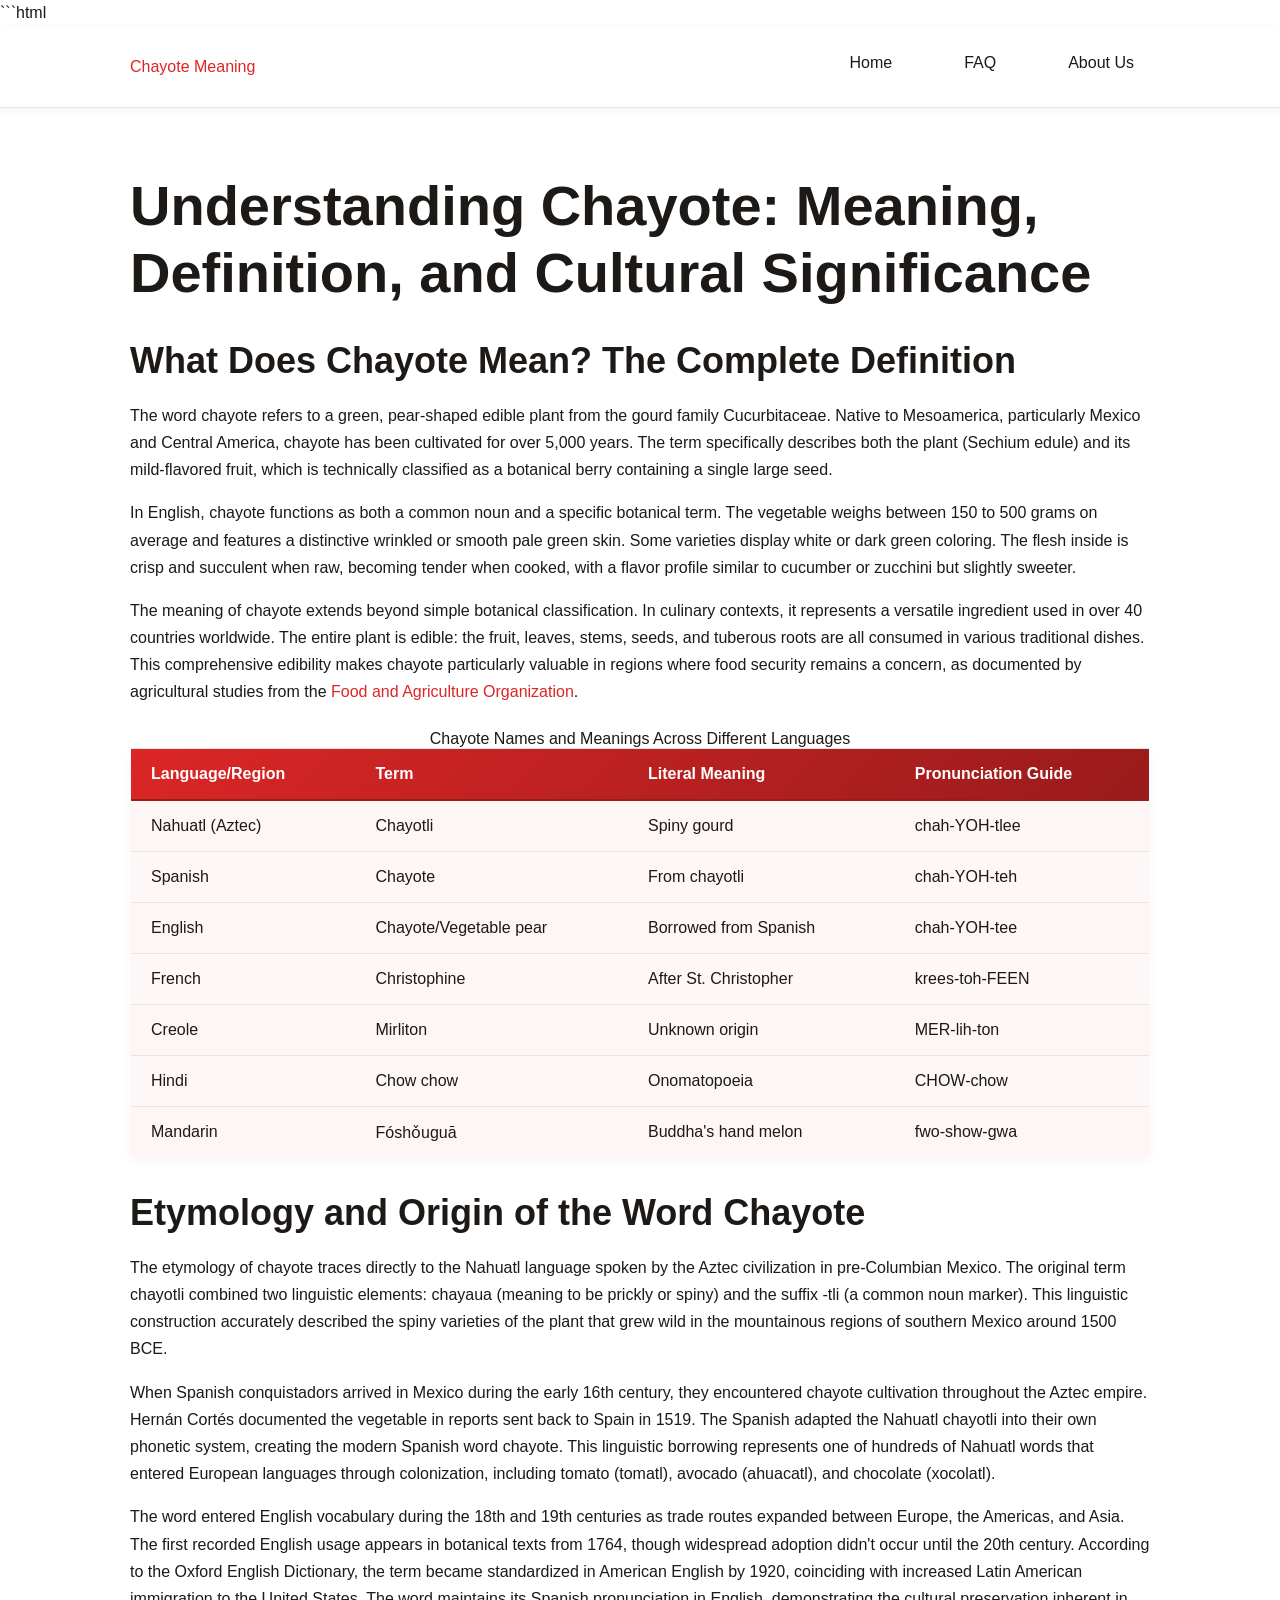
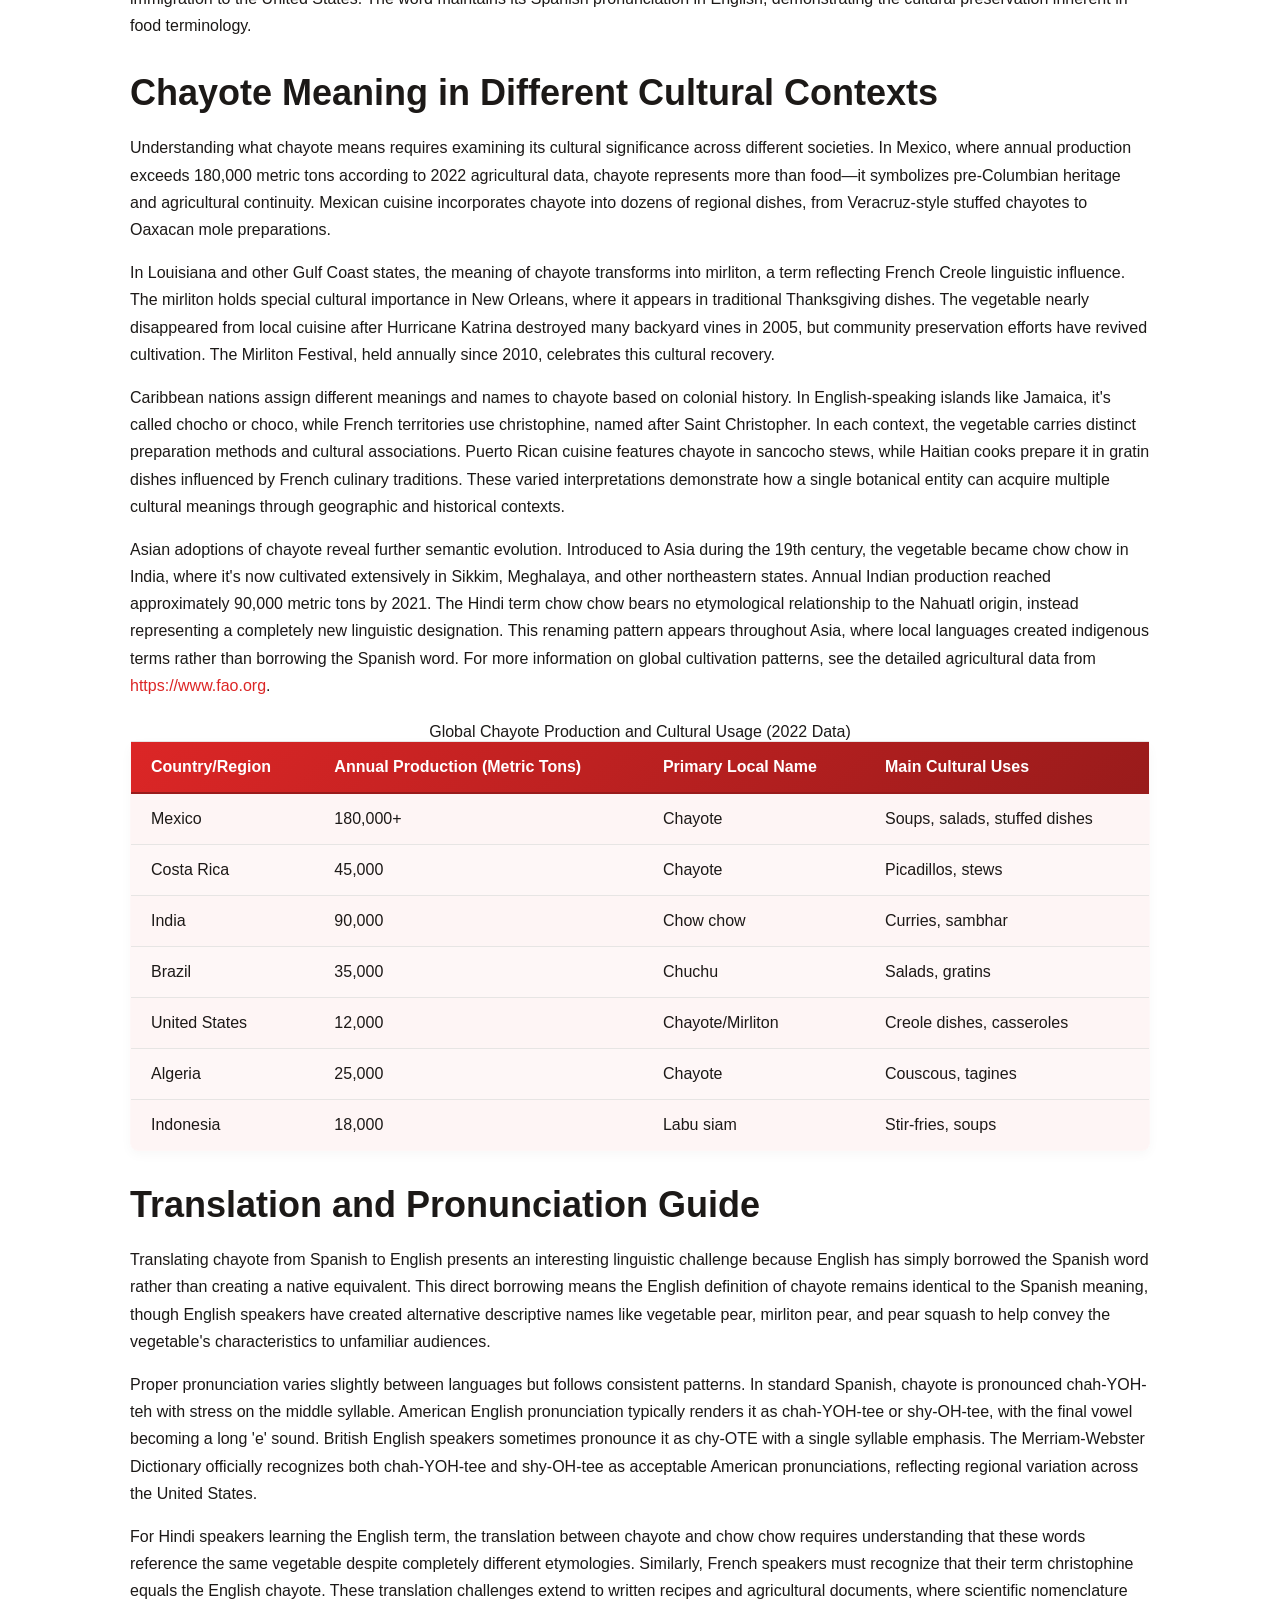
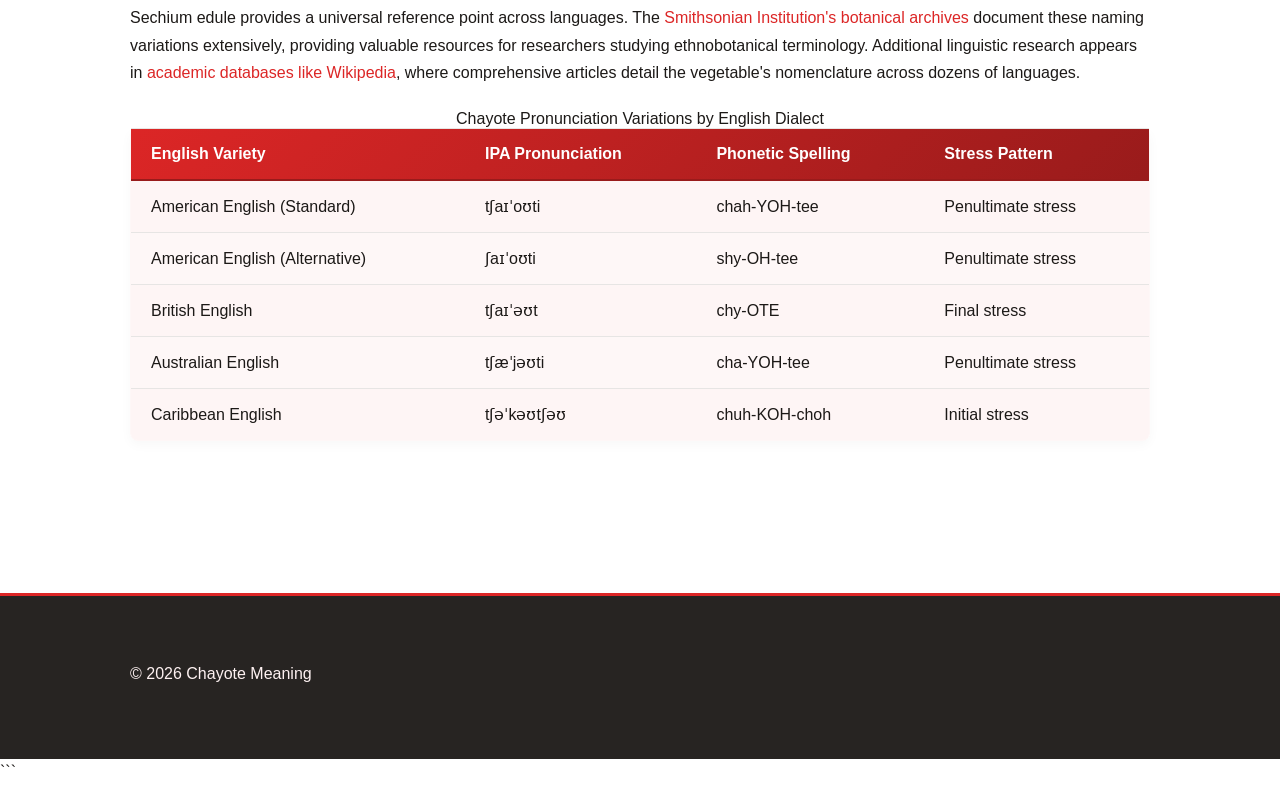
<file: index.html>
```html
<!DOCTYPE html>
<html lang="en-US">
<head><script>if(location.hostname==="chayotemeaning-xyz.pages.dev"){location.replace("https://chayotemeaning.xyz"+location.pathname+location.search)}</script>
<meta charset="UTF-8">
<meta name="viewport" content="width=device-width, initial-scale=1.0">
<title>Chayote Meaning: Definition, Etymology & Translation</title>
<meta name="description" content="Discover the complete meaning of chayote, from its Nahuatl origins to modern usage. Learn pronunciation, translations, and why this vegetable matters.">
<link rel="canonical" href="https://chayotemeaning.xyz/">
<link rel="stylesheet" href="style.css">
<meta property="og:title" content="Chayote Meaning: Definition, Etymology & Translation">
<meta property="og:description" content="Discover the complete meaning of chayote, from its Nahuatl origins to modern usage. Learn pronunciation, translations, and why this vegetable matters.">
<meta property="og:url" content="https://chayotemeaning.xyz/">
<meta property="og:type" content="website">
<meta name="twitter:card" content="summary_large_image">
<meta name="twitter:title" content="Chayote Meaning: Definition, Etymology & Translation">
<meta name="twitter:description" content="Discover the complete meaning of chayote, from its Nahuatl origins to modern usage. Learn pronunciation, translations, and why this vegetable matters.">
<script type="application/ld+json">
{
  "@context": "https://schema.org",
  "@type": "Organization",
  "name": "Chayote Meaning",
  "url": "https://chayotemeaning.xyz"
}
</script>
</head>
<body>
<header class="site-header">
<div class="container">
<a href="/">Chayote Meaning</a>
<nav class="site-nav">
<ul>
<li><a href="/" aria-current="page">Home</a></li>
<li><a href="/faq">FAQ</a></li>
<li><a href="/about-us">About Us</a></li>
</ul>
</nav>
</div>
</header>
<main class="site-main">
<div class="container">
<h1>Understanding Chayote: Meaning, Definition, and Cultural Significance</h1>
<section>
<h2>What Does Chayote Mean? The Complete Definition</h2>
<p>The word chayote refers to a green, pear-shaped edible plant from the gourd family Cucurbitaceae. Native to Mesoamerica, particularly Mexico and Central America, chayote has been cultivated for over 5,000 years. The term specifically describes both the plant (Sechium edule) and its mild-flavored fruit, which is technically classified as a botanical berry containing a single large seed.</p>
<p>In English, chayote functions as both a common noun and a specific botanical term. The vegetable weighs between 150 to 500 grams on average and features a distinctive wrinkled or smooth pale green skin. Some varieties display white or dark green coloring. The flesh inside is crisp and succulent when raw, becoming tender when cooked, with a flavor profile similar to cucumber or zucchini but slightly sweeter.</p>
<p>The meaning of chayote extends beyond simple botanical classification. In culinary contexts, it represents a versatile ingredient used in over 40 countries worldwide. The entire plant is edible: the fruit, leaves, stems, seeds, and tuberous roots are all consumed in various traditional dishes. This comprehensive edibility makes chayote particularly valuable in regions where food security remains a concern, as documented by agricultural studies from the <a href="https://www.fao.org" rel="noopener noreferrer" target="_blank">Food and Agriculture Organization</a>.</p>
<table class="card">
<caption>Chayote Names and Meanings Across Different Languages</caption>
<thead>
<tr>
<th>Language/Region</th>
<th>Term</th>
<th>Literal Meaning</th>
<th>Pronunciation Guide</th>
</tr>
</thead>
<tbody>
<tr>
<td>Nahuatl (Aztec)</td>
<td>Chayotli</td>
<td>Spiny gourd</td>
<td>chah-YOH-tlee</td>
</tr>
<tr>
<td>Spanish</td>
<td>Chayote</td>
<td>From chayotli</td>
<td>chah-YOH-teh</td>
</tr>
<tr>
<td>English</td>
<td>Chayote/Vegetable pear</td>
<td>Borrowed from Spanish</td>
<td>chah-YOH-tee</td>
</tr>
<tr>
<td>French</td>
<td>Christophine</td>
<td>After St. Christopher</td>
<td>krees-toh-FEEN</td>
</tr>
<tr>
<td>Creole</td>
<td>Mirliton</td>
<td>Unknown origin</td>
<td>MER-lih-ton</td>
</tr>
<tr>
<td>Hindi</td>
<td>Chow chow</td>
<td>Onomatopoeia</td>
<td>CHOW-chow</td>
</tr>
<tr>
<td>Mandarin</td>
<td>Fóshǒuguā</td>
<td>Buddha's hand melon</td>
<td>fwo-show-gwa</td>
</tr>
</tbody>
</table>
</section>
<section>
<h2>Etymology and Origin of the Word Chayote</h2>
<p>The etymology of chayote traces directly to the Nahuatl language spoken by the Aztec civilization in pre-Columbian Mexico. The original term chayotli combined two linguistic elements: chayaua (meaning to be prickly or spiny) and the suffix -tli (a common noun marker). This linguistic construction accurately described the spiny varieties of the plant that grew wild in the mountainous regions of southern Mexico around 1500 BCE.</p>
<p>When Spanish conquistadors arrived in Mexico during the early 16th century, they encountered chayote cultivation throughout the Aztec empire. Hernán Cortés documented the vegetable in reports sent back to Spain in 1519. The Spanish adapted the Nahuatl chayotli into their own phonetic system, creating the modern Spanish word chayote. This linguistic borrowing represents one of hundreds of Nahuatl words that entered European languages through colonization, including tomato (tomatl), avocado (ahuacatl), and chocolate (xocolatl).</p>
<p>The word entered English vocabulary during the 18th and 19th centuries as trade routes expanded between Europe, the Americas, and Asia. The first recorded English usage appears in botanical texts from 1764, though widespread adoption didn't occur until the 20th century. According to the Oxford English Dictionary, the term became standardized in American English by 1920, coinciding with increased Latin American immigration to the United States. The word maintains its Spanish pronunciation in English, demonstrating the cultural preservation inherent in food terminology.</p>
</section>
<section>
<h2>Chayote Meaning in Different Cultural Contexts</h2>
<p>Understanding what chayote means requires examining its cultural significance across different societies. In Mexico, where annual production exceeds 180,000 metric tons according to 2022 agricultural data, chayote represents more than food—it symbolizes pre-Columbian heritage and agricultural continuity. Mexican cuisine incorporates chayote into dozens of regional dishes, from Veracruz-style stuffed chayotes to Oaxacan mole preparations.</p>
<p>In Louisiana and other Gulf Coast states, the meaning of chayote transforms into mirliton, a term reflecting French Creole linguistic influence. The mirliton holds special cultural importance in New Orleans, where it appears in traditional Thanksgiving dishes. The vegetable nearly disappeared from local cuisine after Hurricane Katrina destroyed many backyard vines in 2005, but community preservation efforts have revived cultivation. The Mirliton Festival, held annually since 2010, celebrates this cultural recovery.</p>
<p>Caribbean nations assign different meanings and names to chayote based on colonial history. In English-speaking islands like Jamaica, it's called chocho or choco, while French territories use christophine, named after Saint Christopher. In each context, the vegetable carries distinct preparation methods and cultural associations. Puerto Rican cuisine features chayote in sancocho stews, while Haitian cooks prepare it in gratin dishes influenced by French culinary traditions. These varied interpretations demonstrate how a single botanical entity can acquire multiple cultural meanings through geographic and historical contexts.</p>
<p>Asian adoptions of chayote reveal further semantic evolution. Introduced to Asia during the 19th century, the vegetable became chow chow in India, where it's now cultivated extensively in Sikkim, Meghalaya, and other northeastern states. Annual Indian production reached approximately 90,000 metric tons by 2021. The Hindi term chow chow bears no etymological relationship to the Nahuatl origin, instead representing a completely new linguistic designation. This renaming pattern appears throughout Asia, where local languages created indigenous terms rather than borrowing the Spanish word. For more information on global cultivation patterns, see the detailed agricultural data from <a href="https://www.fao.org" rel="noopener noreferrer" target="_blank">https://www.fao.org</a>.</p>
<table class="card">
<caption>Global Chayote Production and Cultural Usage (2022 Data)</caption>
<thead>
<tr>
<th>Country/Region</th>
<th>Annual Production (Metric Tons)</th>
<th>Primary Local Name</th>
<th>Main Cultural Uses</th>
</tr>
</thead>
<tbody>
<tr>
<td>Mexico</td>
<td>180,000+</td>
<td>Chayote</td>
<td>Soups, salads, stuffed dishes</td>
</tr>
<tr>
<td>Costa Rica</td>
<td>45,000</td>
<td>Chayote</td>
<td>Picadillos, stews</td>
</tr>
<tr>
<td>India</td>
<td>90,000</td>
<td>Chow chow</td>
<td>Curries, sambhar</td>
</tr>
<tr>
<td>Brazil</td>
<td>35,000</td>
<td>Chuchu</td>
<td>Salads, gratins</td>
</tr>
<tr>
<td>United States</td>
<td>12,000</td>
<td>Chayote/Mirliton</td>
<td>Creole dishes, casseroles</td>
</tr>
<tr>
<td>Algeria</td>
<td>25,000</td>
<td>Chayote</td>
<td>Couscous, tagines</td>
</tr>
<tr>
<td>Indonesia</td>
<td>18,000</td>
<td>Labu siam</td>
<td>Stir-fries, soups</td>
</tr>
</tbody>
</table>
</section>
<section>
<h2>Translation and Pronunciation Guide</h2>
<p>Translating chayote from Spanish to English presents an interesting linguistic challenge because English has simply borrowed the Spanish word rather than creating a native equivalent. This direct borrowing means the English definition of chayote remains identical to the Spanish meaning, though English speakers have created alternative descriptive names like vegetable pear, mirliton pear, and pear squash to help convey the vegetable's characteristics to unfamiliar audiences.</p>
<p>Proper pronunciation varies slightly between languages but follows consistent patterns. In standard Spanish, chayote is pronounced chah-YOH-teh with stress on the middle syllable. American English pronunciation typically renders it as chah-YOH-tee or shy-OH-tee, with the final vowel becoming a long 'e' sound. British English speakers sometimes pronounce it as chy-OTE with a single syllable emphasis. The Merriam-Webster Dictionary officially recognizes both chah-YOH-tee and shy-OH-tee as acceptable American pronunciations, reflecting regional variation across the United States.</p>
<p>For Hindi speakers learning the English term, the translation between chayote and chow chow requires understanding that these words reference the same vegetable despite completely different etymologies. Similarly, French speakers must recognize that their term christophine equals the English chayote. These translation challenges extend to written recipes and agricultural documents, where scientific nomenclature Sechium edule provides a universal reference point across languages. The <a href="https://www.si.edu" rel="noopener noreferrer" target="_blank">Smithsonian Institution's botanical archives</a> document these naming variations extensively, providing valuable resources for researchers studying ethnobotanical terminology. Additional linguistic research appears in <a href="https://www.wikipedia.org" rel="noopener noreferrer" target="_blank">academic databases like Wikipedia</a>, where comprehensive articles detail the vegetable's nomenclature across dozens of languages.</p>
<table class="card">
<caption>Chayote Pronunciation Variations by English Dialect</caption>
<thead>
<tr>
<th>English Variety</th>
<th>IPA Pronunciation</th>
<th>Phonetic Spelling</th>
<th>Stress Pattern</th>
</tr>
</thead>
<tbody>
<tr>
<td>American English (Standard)</td>
<td>tʃaɪˈoʊti</td>
<td>chah-YOH-tee</td>
<td>Penultimate stress</td>
</tr>
<tr>
<td>American English (Alternative)</td>
<td>ʃaɪˈoʊti</td>
<td>shy-OH-tee</td>
<td>Penultimate stress</td>
</tr>
<tr>
<td>British English</td>
<td>tʃaɪˈəʊt</td>
<td>chy-OTE</td>
<td>Final stress</td>
</tr>
<tr>
<td>Australian English</td>
<td>tʃæˈjəʊti</td>
<td>cha-YOH-tee</td>
<td>Penultimate stress</td>
</tr>
<tr>
<td>Caribbean English</td>
<td>tʃəˈkəʊtʃəʊ</td>
<td>chuh-KOH-choh</td>
<td>Initial stress</td>
</tr>
</tbody>
</table>
</section>
</div>
</main>
<footer class="site-footer">
<div class="container">
<p>&copy; 2026 Chayote Meaning</p>
</div>
</footer>
</body>
</html>
```
</file>
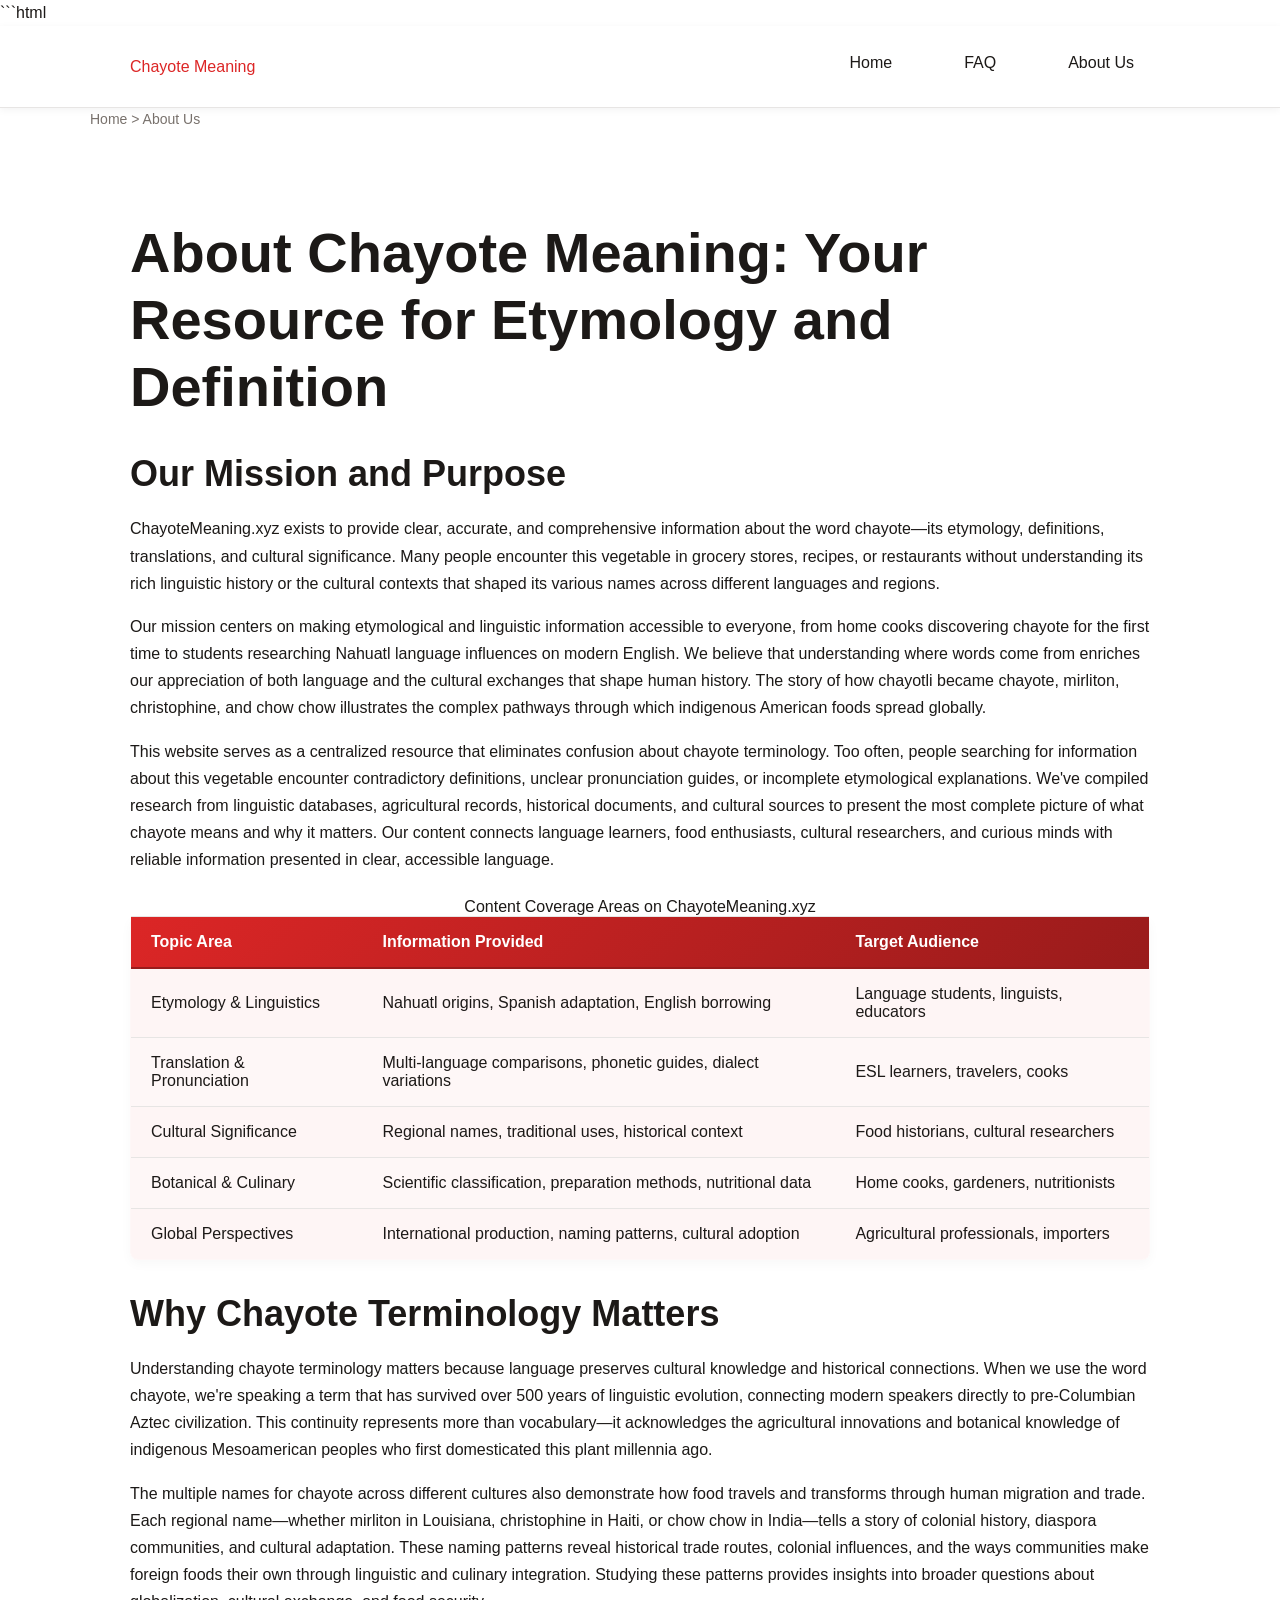
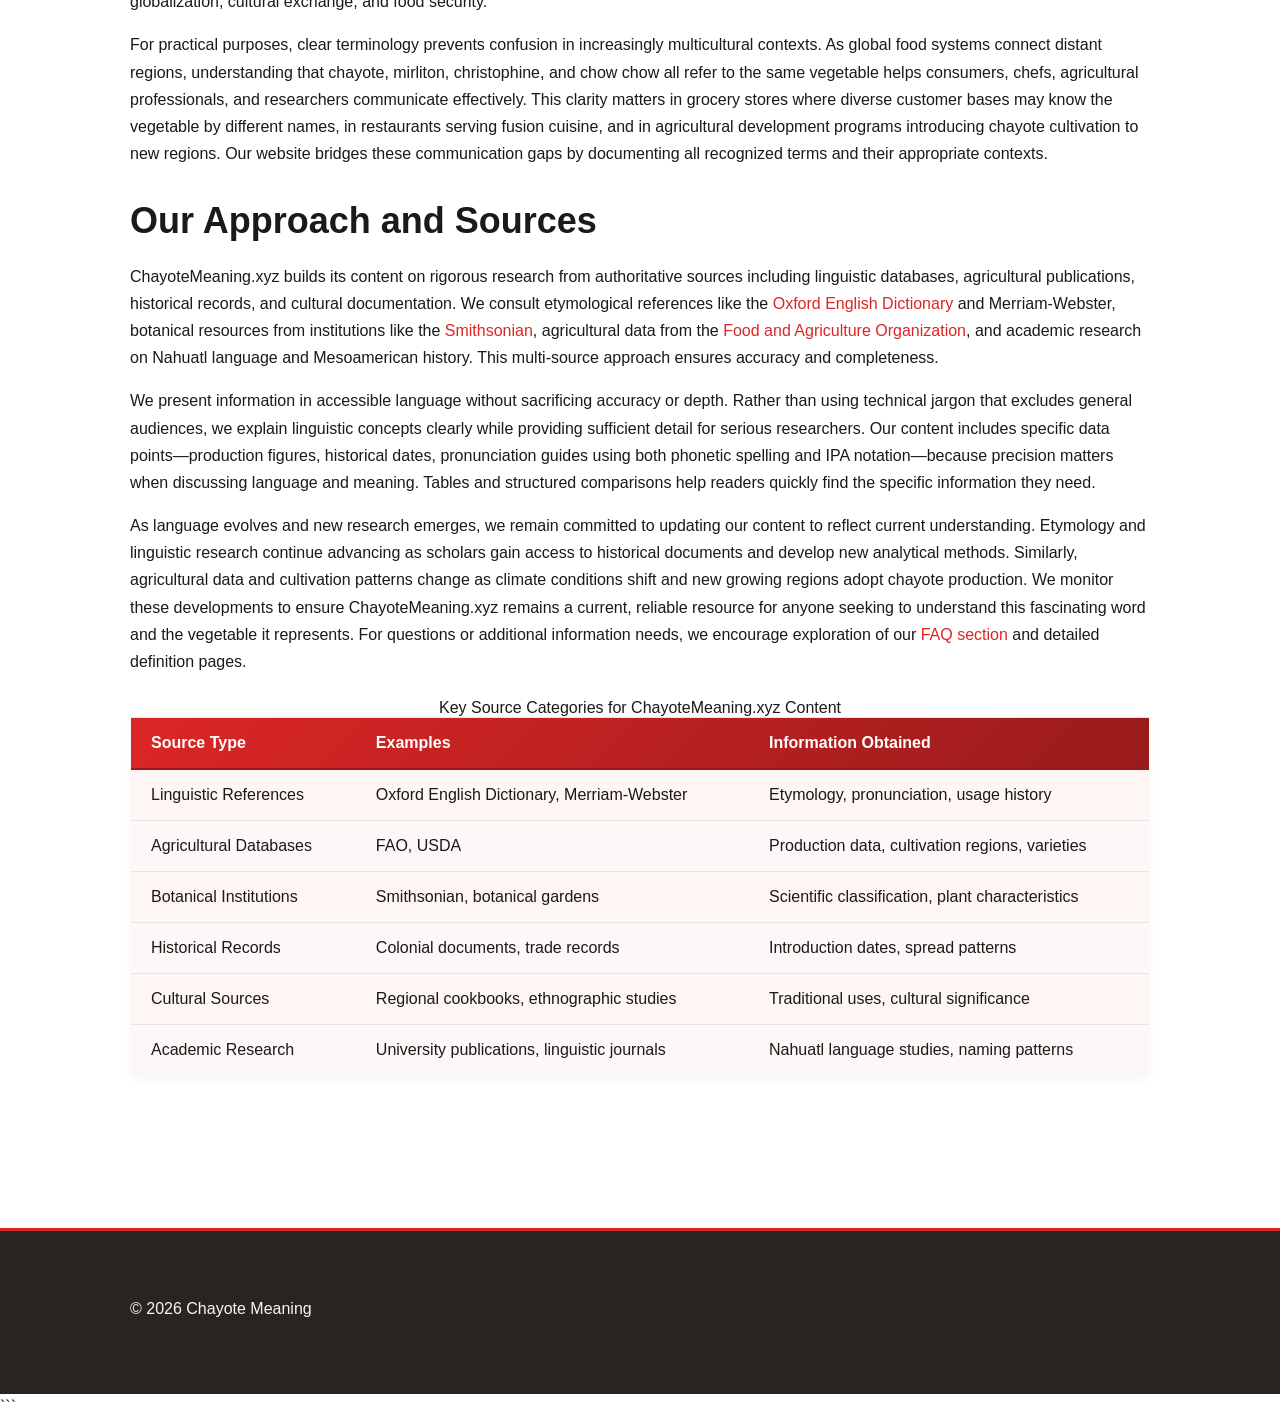
<file: about-us.html>
```html
<!DOCTYPE html>
<html lang="en-US">
<head><script>if(location.hostname==="chayotemeaning-xyz.pages.dev"){location.replace("https://chayotemeaning.xyz"+location.pathname+location.search)}</script>
<meta charset="UTF-8">
<meta name="viewport" content="width=device-width, initial-scale=1.0">
<title>About Chayote Meaning - Our Mission and Expertise</title>
<meta name="description" content="Learn about ChayoteMeaning.xyz, a dedicated resource for understanding the etymology, definition, and cultural significance of chayote terminology.">
<link rel="canonical" href="https://chayotemeaning.xyz/about-us">
<link rel="stylesheet" href="style.css">
<script type="application/ld+json">
{
  "@context": "https://schema.org",
  "@type": "AboutPage",
  "name": "About Chayote Meaning - Our Mission and Expertise",
  "description": "Learn about ChayoteMeaning.xyz, a dedicated resource for understanding the etymology, definition, and cultural significance of chayote terminology.",
  "url": "https://chayotemeaning.xyz/about-us"
}
</script>
</head>
<body>
<header class="site-header">
<div class="container">
<a href="/">Chayote Meaning</a>
<nav class="site-nav">
<ul>
<li><a href="/">Home</a></li>
<li><a href="/faq">FAQ</a></li>
<li><a href="/about-us" aria-current="page">About Us</a></li>
</ul>
</nav>
</div>
</header>

<nav class="breadcrumbs">
<div class="container">
<a href="/">Home</a> > About Us
</div>
</nav>

<main class="site-main">
<div class="container">
<h1>About Chayote Meaning: Your Resource for Etymology and Definition</h1>

<section>
<h2>Our Mission and Purpose</h2>
<p>ChayoteMeaning.xyz exists to provide clear, accurate, and comprehensive information about the word chayote—its etymology, definitions, translations, and cultural significance. Many people encounter this vegetable in grocery stores, recipes, or restaurants without understanding its rich linguistic history or the cultural contexts that shaped its various names across different languages and regions.</p>
<p>Our mission centers on making etymological and linguistic information accessible to everyone, from home cooks discovering chayote for the first time to students researching Nahuatl language influences on modern English. We believe that understanding where words come from enriches our appreciation of both language and the cultural exchanges that shape human history. The story of how chayotli became chayote, mirliton, christophine, and chow chow illustrates the complex pathways through which indigenous American foods spread globally.</p>
<p>This website serves as a centralized resource that eliminates confusion about chayote terminology. Too often, people searching for information about this vegetable encounter contradictory definitions, unclear pronunciation guides, or incomplete etymological explanations. We've compiled research from linguistic databases, agricultural records, historical documents, and cultural sources to present the most complete picture of what chayote means and why it matters. Our content connects language learners, food enthusiasts, cultural researchers, and curious minds with reliable information presented in clear, accessible language.</p>

<table class="card">
<caption>Content Coverage Areas on ChayoteMeaning.xyz</caption>
<thead>
<tr>
<th>Topic Area</th>
<th>Information Provided</th>
<th>Target Audience</th>
</tr>
</thead>
<tbody>
<tr>
<td>Etymology & Linguistics</td>
<td>Nahuatl origins, Spanish adaptation, English borrowing</td>
<td>Language students, linguists, educators</td>
</tr>
<tr>
<td>Translation & Pronunciation</td>
<td>Multi-language comparisons, phonetic guides, dialect variations</td>
<td>ESL learners, travelers, cooks</td>
</tr>
<tr>
<td>Cultural Significance</td>
<td>Regional names, traditional uses, historical context</td>
<td>Food historians, cultural researchers</td>
</tr>
<tr>
<td>Botanical & Culinary</td>
<td>Scientific classification, preparation methods, nutritional data</td>
<td>Home cooks, gardeners, nutritionists</td>
</tr>
<tr>
<td>Global Perspectives</td>
<td>International production, naming patterns, cultural adoption</td>
<td>Agricultural professionals, importers</td>
</tr>
</tbody>
</table>
</section>

<section>
<h2>Why Chayote Terminology Matters</h2>
<p>Understanding chayote terminology matters because language preserves cultural knowledge and historical connections. When we use the word chayote, we're speaking a term that has survived over 500 years of linguistic evolution, connecting modern speakers directly to pre-Columbian Aztec civilization. This continuity represents more than vocabulary—it acknowledges the agricultural innovations and botanical knowledge of indigenous Mesoamerican peoples who first domesticated this plant millennia ago.</p>
<p>The multiple names for chayote across different cultures also demonstrate how food travels and transforms through human migration and trade. Each regional name—whether mirliton in Louisiana, christophine in Haiti, or chow chow in India—tells a story of colonial history, diaspora communities, and cultural adaptation. These naming patterns reveal historical trade routes, colonial influences, and the ways communities make foreign foods their own through linguistic and culinary integration. Studying these patterns provides insights into broader questions about globalization, cultural exchange, and food security.</p>
<p>For practical purposes, clear terminology prevents confusion in increasingly multicultural contexts. As global food systems connect distant regions, understanding that chayote, mirliton, christophine, and chow chow all refer to the same vegetable helps consumers, chefs, agricultural professionals, and researchers communicate effectively. This clarity matters in grocery stores where diverse customer bases may know the vegetable by different names, in restaurants serving fusion cuisine, and in agricultural development programs introducing chayote cultivation to new regions. Our website bridges these communication gaps by documenting all recognized terms and their appropriate contexts.</p>
</section>

<section>
<h2>Our Approach and Sources</h2>
<p>ChayoteMeaning.xyz builds its content on rigorous research from authoritative sources including linguistic databases, agricultural publications, historical records, and cultural documentation. We consult etymological references like the <a href="https://www.oxforddictionaries.com">Oxford English Dictionary</a> and Merriam-Webster, botanical resources from institutions like the <a href="https://www.si.edu">Smithsonian</a>, agricultural data from the <a href="https://www.fao.org">Food and Agriculture Organization</a>, and academic research on Nahuatl language and Mesoamerican history. This multi-source approach ensures accuracy and completeness.</p>
<p>We present information in accessible language without sacrificing accuracy or depth. Rather than using technical jargon that excludes general audiences, we explain linguistic concepts clearly while providing sufficient detail for serious researchers. Our content includes specific data points—production figures, historical dates, pronunciation guides using both phonetic spelling and IPA notation—because precision matters when discussing language and meaning. Tables and structured comparisons help readers quickly find the specific information they need.</p>
<p>As language evolves and new research emerges, we remain committed to updating our content to reflect current understanding. Etymology and linguistic research continue advancing as scholars gain access to historical documents and develop new analytical methods. Similarly, agricultural data and cultivation patterns change as climate conditions shift and new growing regions adopt chayote production. We monitor these developments to ensure ChayoteMeaning.xyz remains a current, reliable resource for anyone seeking to understand this fascinating word and the vegetable it represents. For questions or additional information needs, we encourage exploration of our <a href="/faq">FAQ section</a> and detailed definition pages.</p>

<table class="card">
<caption>Key Source Categories for ChayoteMeaning.xyz Content</caption>
<thead>
<tr>
<th>Source Type</th>
<th>Examples</th>
<th>Information Obtained</th>
</tr>
</thead>
<tbody>
<tr>
<td>Linguistic References</td>
<td>Oxford English Dictionary, Merriam-Webster</td>
<td>Etymology, pronunciation, usage history</td>
</tr>
<tr>
<td>Agricultural Databases</td>
<td>FAO, USDA</td>
<td>Production data, cultivation regions, varieties</td>
</tr>
<tr>
<td>Botanical Institutions</td>
<td>Smithsonian, botanical gardens</td>
<td>Scientific classification, plant characteristics</td>
</tr>
<tr>
<td>Historical Records</td>
<td>Colonial documents, trade records</td>
<td>Introduction dates, spread patterns</td>
</tr>
<tr>
<td>Cultural Sources</td>
<td>Regional cookbooks, ethnographic studies</td>
<td>Traditional uses, cultural significance</td>
</tr>
<tr>
<td>Academic Research</td>
<td>University publications, linguistic journals</td>
<td>Nahuatl language studies, naming patterns</td>
</tr>
</tbody>
</table>
</section>
</div>
</main>

<footer class="site-footer">
<div class="container">
<p>&copy; 2026 Chayote Meaning</p>
</div>
</footer>
</body>
</html>
```
</file>
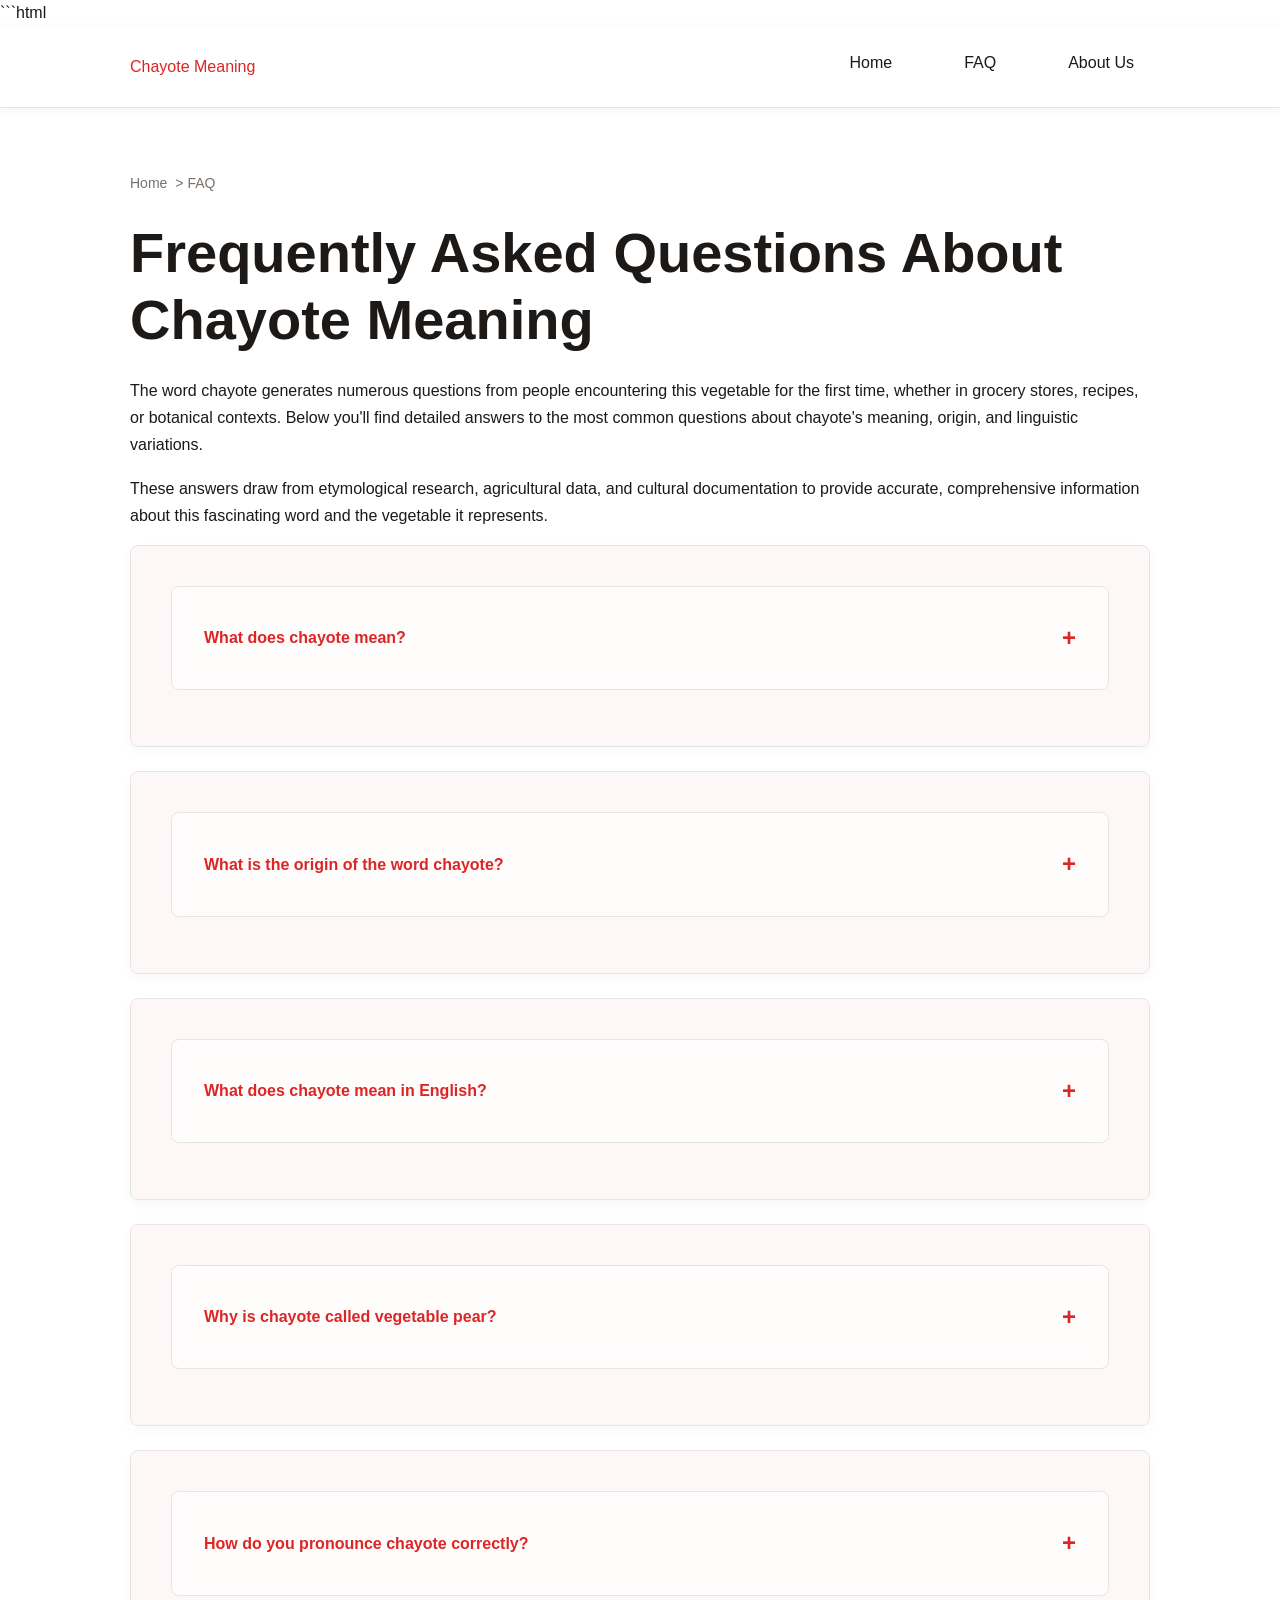
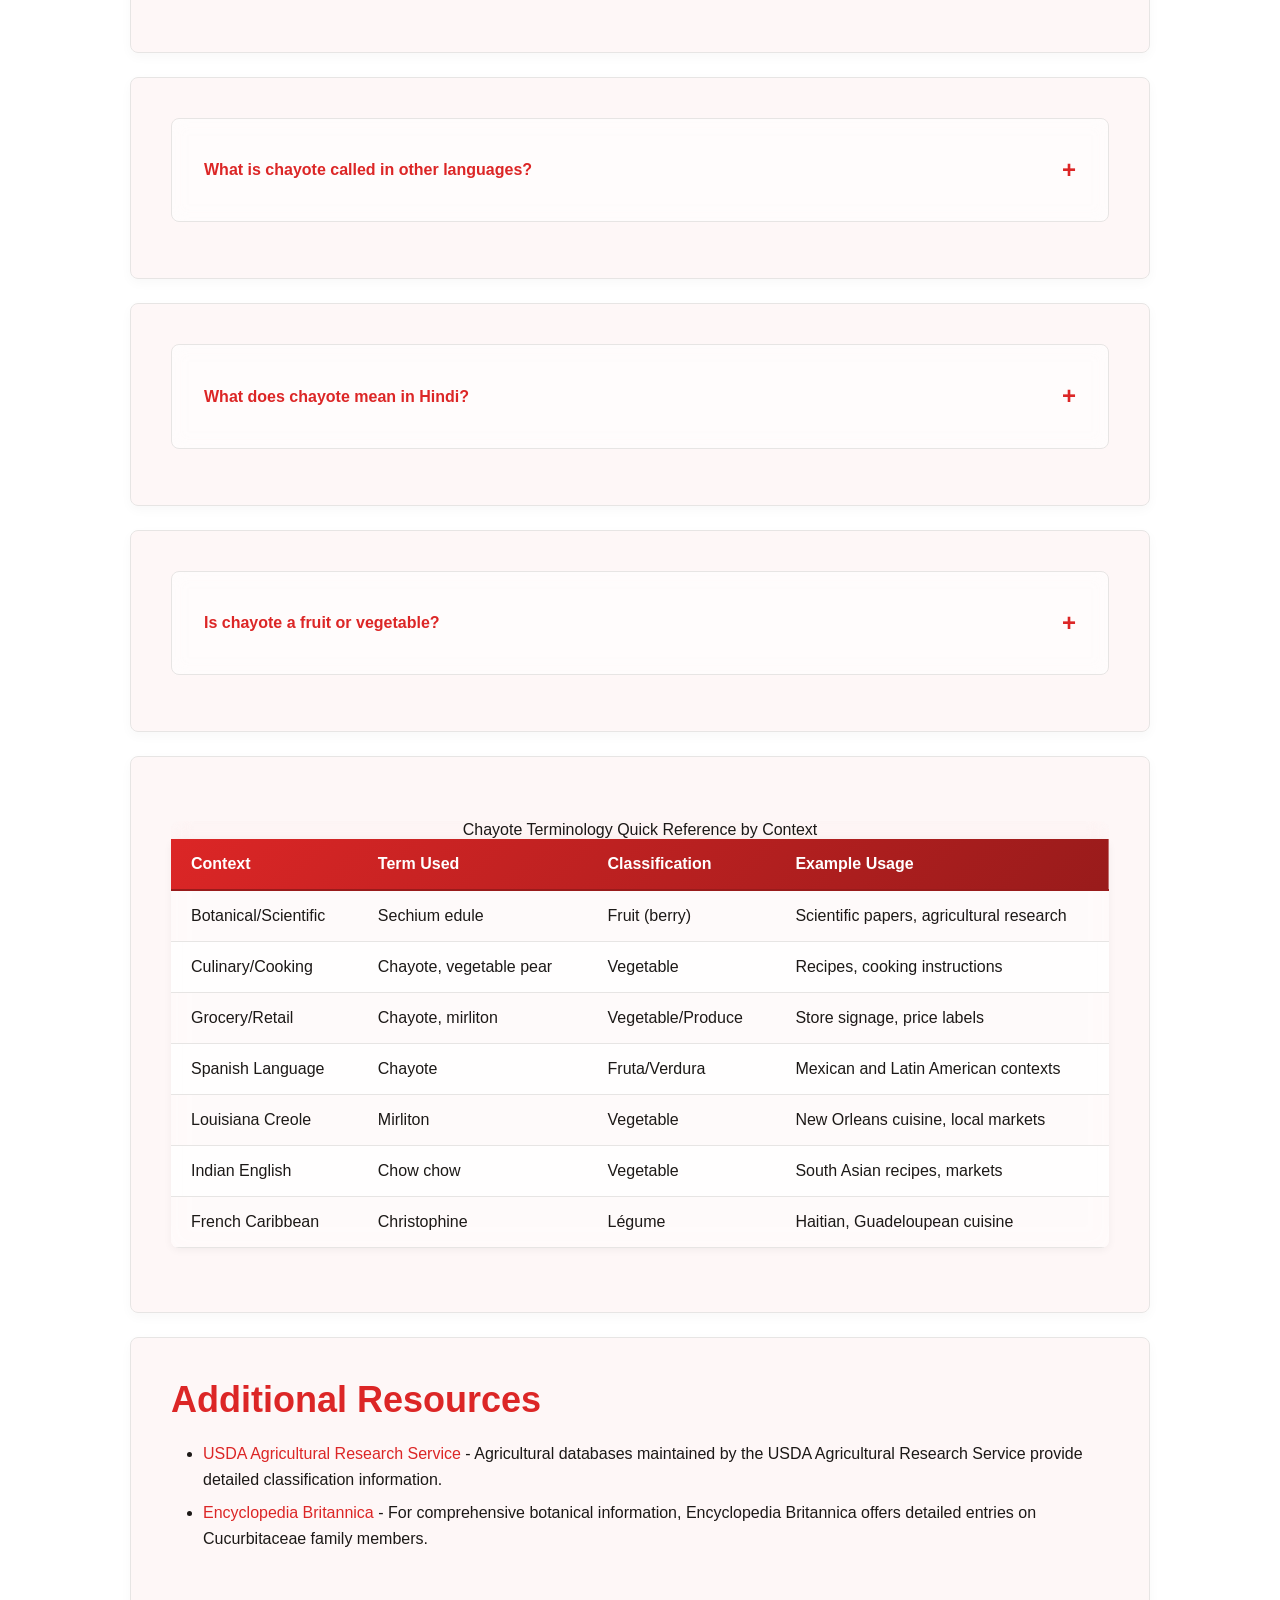
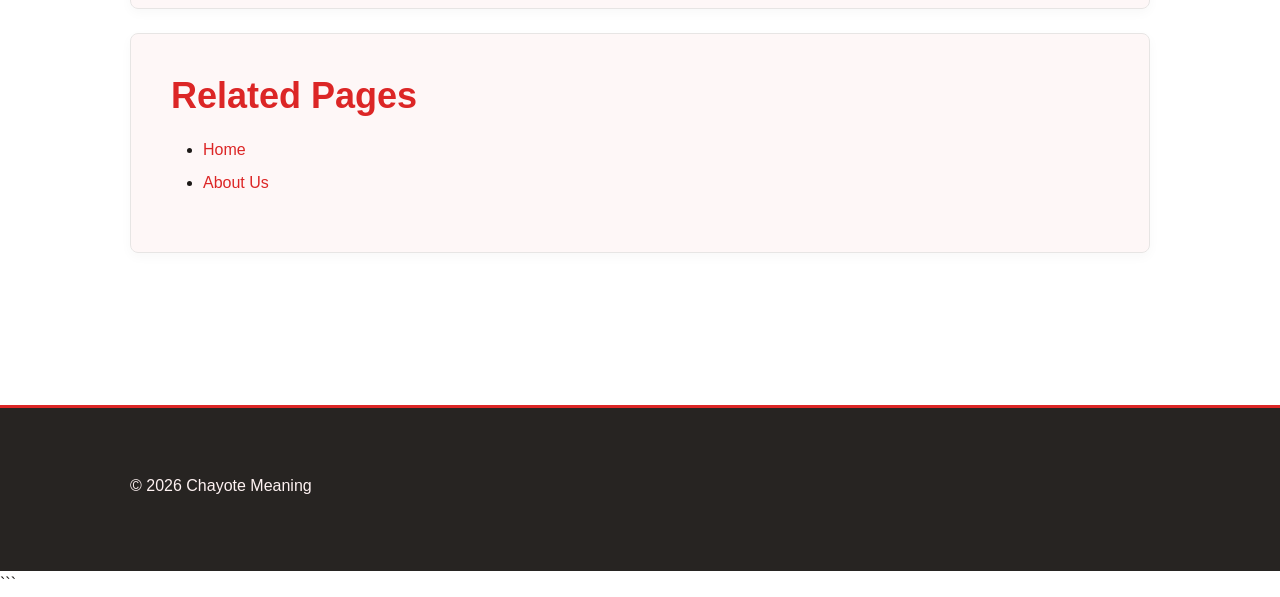
<file: faq.html>
```html
<!DOCTYPE html>
<html lang="en-US">
<head><script>if(location.hostname==="chayotemeaning-xyz.pages.dev"){location.replace("https://chayotemeaning.xyz"+location.pathname+location.search)}</script>
<meta charset="UTF-8">
<meta name="viewport" content="width=device-width, initial-scale=1.0">
<title>Chayote Meaning FAQ: Common Questions Answered</title>
<meta name="description" content="Find answers to frequently asked questions about chayote meaning, etymology, translation, and usage. Learn what chayote means in different languages.">
<link rel="canonical" href="https://chayotemeaning.xyz/faq">
<link rel="stylesheet" href="style.css">
</head>
<body>
<header class="site-header">
<div class="container">
<a href="/">Chayote Meaning</a>
<nav class="site-nav">
<ul>
<li><a href="/">Home</a></li>
<li><a href="/faq" aria-current="page">FAQ</a></li>
<li><a href="/about-us">About Us</a></li>
</ul>
</nav>
</div>
</header>

<main class="site-main">
<div class="container">
<nav class="breadcrumbs">
<a href="/">Home</a> &gt; FAQ
</nav>

<h1>Frequently Asked Questions About Chayote Meaning</h1>

<p>The word chayote generates numerous questions from people encountering this vegetable for the first time, whether in grocery stores, recipes, or botanical contexts. Below you'll find detailed answers to the most common questions about chayote's meaning, origin, and linguistic variations.</p>

<p>These answers draw from etymological research, agricultural data, and cultural documentation to provide accurate, comprehensive information about this fascinating word and the vegetable it represents.</p>

<section class="card">
<details>
<summary>What does chayote mean?</summary>
<p>Chayote is a green, pear-shaped vegetable that belongs to the gourd family and is native to Mexico and Central America. The name comes from the Nahuatl word chayotli meaning spiny gourd. The term refers to both the plant species Sechium edule and its edible fruit, which has been cultivated for over 5,000 years. In botanical terms, the chayote fruit is actually a berry containing a single large seed. The vegetable typically weighs 150-500 grams and features crisp, mild-flavored flesh similar to cucumber or zucchini. Beyond the fruit, the entire plant is edible, including leaves, stems, seeds, and tuberous roots, making it an important food source in many tropical and subtropical regions worldwide.</p>
</details>
</section>

<section class="card">
<details>
<summary>What is the origin of the word chayote?</summary>
<p>The word chayote derives from the Nahuatl term chayotli, which was used by the Aztecs to describe this spiny, edible gourd. It entered English through Spanish colonization and trade. The Nahuatl word combined chayaua (meaning to be prickly or spiny) with the noun suffix -tli. When Spanish conquistadors encountered the vegetable in Mexico during the 1519 conquest led by Hernán Cortés, they adapted the indigenous term into Spanish phonetics as chayote. The word then spread to other European languages through colonial trade networks during the 16th-18th centuries. English borrowed the term directly from Spanish, with the first recorded English usage appearing in botanical texts from 1764. The word became standardized in American English by approximately 1920.</p>
</details>
</section>

<section class="card">
<details>
<summary>What does chayote mean in English?</summary>
<p>In English, chayote refers to a mild-flavored, edible squash also known as vegetable pear, mirliton, or christophine. It's commonly used in Latin American, Caribbean, and Asian cuisines. The English language simply borrowed the Spanish word rather than creating a native term, so the meaning remains identical across both languages. English speakers use chayote as both a common noun and a specific botanical designation for Sechium edule. The vegetable appears in American, British, and Australian English with slight pronunciation variations but consistent meaning. In culinary contexts, English-language recipes describe chayote as a versatile ingredient suitable for both raw and cooked preparations, with a texture that becomes tender when heated and a subtle flavor that absorbs seasonings well.</p>
</details>
</section>

<section class="card">
<details>
<summary>Why is chayote called vegetable pear?</summary>
<p>Chayote is called vegetable pear because of its pear-like shape and pale green color when mature. Despite the name, it's actually a type of squash rather than a true pear. The alternative name emerged in English-speaking countries as a descriptive term to help consumers unfamiliar with the Spanish word chayote understand what the vegetable looks like. The comparison to pears refers purely to physical appearance—the fruit's teardrop shape, smooth or slightly wrinkled skin, and pale green coloring closely resemble common pear varieties like Bartlett or Anjou. However, the texture and flavor bear no resemblance to actual pears. This naming pattern appears frequently in English vegetable terminology, where descriptive compound names help identify unfamiliar produce, such as eggplant, which resembles eggs in shape, or butternut squash, which has a buttery texture.</p>
</details>
</section>

<section class="card">
<details>
<summary>How do you pronounce chayote correctly?</summary>
<p>The correct pronunciation of chayote in American English is chah-YOH-tee with stress on the middle syllable, though shy-OH-tee is also widely accepted. Both pronunciations appear in major dictionaries including <a href="https://www.merriam-webster.com">Merriam-Webster Dictionary</a>. The variation stems from different interpretations of the initial consonant sound—some speakers use a 'ch' sound as in 'church,' while others use a 'sh' sound as in 'shy.' In Spanish, the original pronunciation is chah-YOH-teh with a shorter final vowel. British English speakers sometimes pronounce it as chy-OTE with final syllable stress. Regional differences exist across the United States, with Louisiana Creole speakers typically using the alternative term mirliton (pronounced MER-lih-ton) instead. When in doubt, either American pronunciation is acceptable in conversation, though chah-YOH-tee remains more common in regions with larger Hispanic populations.</p>
</details>
</section>

<section class="card">
<details>
<summary>What is chayote called in other languages?</summary>
<p>Chayote has numerous names across different languages and regions. In French-speaking areas, it's called christophine (named after Saint Christopher), while Louisiana Creole uses mirliton. Hindi speakers call it chow chow, a term also used in other parts of India. In Mandarin Chinese, it's known as fóshǒuguā, meaning Buddha's hand melon. Brazilian Portuguese uses chuchu, while Indonesian calls it labu siam (Siamese pumpkin). In various Caribbean islands, you'll hear chocho, choco, or tayota depending on local dialect. The scientific name Sechium edule remains constant across all languages, providing a universal reference for botanists and agricultural researchers. These diverse names reflect the vegetable's widespread cultivation across tropical and subtropical regions, with each culture creating terminology that fits local linguistic patterns rather than borrowing the Nahuatl-Spanish origin term.</p>
</details>
</section>

<section class="card">
<details>
<summary>What does chayote mean in Hindi?</summary>
<p>In Hindi, chayote is called chow chow, though some regions also use the terms Bangalore brinjal or Bangalore kathrikkai in areas where Kannada and Tamil influence Hindi vocabulary. The Hindi term chow chow bears no etymological connection to the original Nahuatl word chayotli—it represents a completely independent naming convention created when the vegetable was introduced to India during British colonial administration in the 19th century. The term may derive from the Chinese chow chow pickle, as the vegetable became popular in Anglo-Indian cuisine for making pickles and chutneys. In Indian culinary contexts, chow chow typically refers to the same pale green, pear-shaped vegetable known as chayote in the Americas. It's cultivated extensively in northeastern Indian states including Sikkim, Meghalaya, and Darjeeling, where cool mountain climates suit the plant's growing requirements. Indian recipes feature chow chow in dishes like sambhar, kootu, and various curries.</p>
</details>
</section>

<section class="card">
<details>
<summary>Is chayote a fruit or vegetable?</summary>
<p>Botanically, chayote is a fruit—specifically a type of berry—because it develops from the flower's ovary and contains seeds. However, in culinary and common usage, chayote is classified as a vegetable because of its savory flavor profile and typical preparation methods. This dual classification is common among many edible plants; tomatoes, cucumbers, peppers, and squashes all share this botanical fruit versus culinary vegetable distinction. The confusion exists because botanical definitions focus on plant reproductive structures, while culinary classifications consider flavor, sugar content, and traditional usage patterns. Chayote belongs to the Cucurbitaceae family alongside cucumbers, melons, and pumpkins. The fruit contains a single large, flat seed that's also edible when cooked, though many recipes remove it. Understanding this distinction helps clarify why agricultural databases classify chayote production under fruit crops while grocery stores display it in the vegetable section alongside zucchini and other squashes.</p>
</details>
</section>

<section class="card">
<table>
<caption>Chayote Terminology Quick Reference by Context</caption>
<thead>
<tr>
<th>Context</th>
<th>Term Used</th>
<th>Classification</th>
<th>Example Usage</th>
</tr>
</thead>
<tbody>
<tr>
<td>Botanical/Scientific</td>
<td>Sechium edule</td>
<td>Fruit (berry)</td>
<td>Scientific papers, agricultural research</td>
</tr>
<tr>
<td>Culinary/Cooking</td>
<td>Chayote, vegetable pear</td>
<td>Vegetable</td>
<td>Recipes, cooking instructions</td>
</tr>
<tr>
<td>Grocery/Retail</td>
<td>Chayote, mirliton</td>
<td>Vegetable/Produce</td>
<td>Store signage, price labels</td>
</tr>
<tr>
<td>Spanish Language</td>
<td>Chayote</td>
<td>Fruta/Verdura</td>
<td>Mexican and Latin American contexts</td>
</tr>
<tr>
<td>Louisiana Creole</td>
<td>Mirliton</td>
<td>Vegetable</td>
<td>New Orleans cuisine, local markets</td>
</tr>
<tr>
<td>Indian English</td>
<td>Chow chow</td>
<td>Vegetable</td>
<td>South Asian recipes, markets</td>
</tr>
<tr>
<td>French Caribbean</td>
<td>Christophine</td>
<td>Légume</td>
<td>Haitian, Guadeloupean cuisine</td>
</tr>
</tbody>
</table>
</section>

<section class="card">
<h2>Additional Resources</h2>
<ul>
<li><a href="https://www.ars.usda.gov">USDA Agricultural Research Service</a> - Agricultural databases maintained by the USDA Agricultural Research Service provide detailed classification information.</li>
<li><a href="https://www.britannica.com">Encyclopedia Britannica</a> - For comprehensive botanical information, Encyclopedia Britannica offers detailed entries on Cucurbitaceae family members.</li>
</ul>
</section>

<section class="card">
<h2>Related Pages</h2>
<ul>
<li><a href="/">Home</a></li>
<li><a href="/about-us">About Us</a></li>
</ul>
</section>
</div>
</main>

<footer class="site-footer">
<div class="container">
<p>&copy; 2026 Chayote Meaning</p>
</div>
</footer>

<script type="application/ld+json">
{
  "@context": "https://schema.org",
  "@type": "FAQPage",
  "mainEntity": [
    {
      "@type": "Question",
      "name": "What does chayote mean?",
      "acceptedAnswer": {
        "@type": "Answer",
        "text": "Chayote is a green, pear-shaped vegetable that belongs to the gourd family and is native to Mexico and Central America. The name comes from the Nahuatl word chayotli meaning spiny gourd. The term refers to both the plant species Sechium edule and its edible fruit, which has been cultivated for over 5,000 years. In botanical terms, the chayote fruit is actually a berry containing a single large seed. The vegetable typically weighs 150-500 grams and features crisp, mild-flavored flesh similar to cucumber or zucchini. Beyond the fruit, the entire plant is edible, including leaves, stems, seeds, and tuberous roots, making it an important food source in many tropical and subtropical regions worldwide."
      }
    },
    {
      "@type": "Question",
      "name": "What is the origin of the word chayote?",
      "acceptedAnswer": {
        "@type": "Answer",
        "text": "The word chayote derives from the Nahuatl term chayotli, which was used by the Aztecs to describe this spiny, edible gourd. It entered English through Spanish colonization and trade. The Nahuatl word combined chayaua (meaning to be prickly or spiny) with the noun suffix -tli. When Spanish conquistadors encountered the vegetable in Mexico during the 1519 conquest led by Hernán Cortés, they adapted the indigenous term into Spanish phonetics as chayote. The word then spread to other European languages through colonial trade networks during the 16th-18th centuries. English borrowed the term directly from Spanish, with the first recorded English usage appearing in botanical texts from 1764. The word became standardized in American English by approximately 1920."
      }
    },
    {
      "@type": "Question",
      "name": "What does chayote mean in English?",
      "acceptedAnswer": {
        "@type": "Answer",
        "text": "In English, chayote refers to a mild-flavored, edible squash also known as vegetable pear, mirliton, or christophine. It's commonly used in Latin American, Caribbean, and Asian cuisines. The English language simply borrowed the Spanish word rather than creating a native term, so the meaning remains identical across both languages. English speakers use chayote as both a common noun and a specific botanical designation for Sechium edule. The vegetable appears in American, British, and Australian English with slight pronunciation variations but consistent meaning. In culinary contexts, English-language recipes describe chayote as a versatile ingredient suitable for both raw and cooked preparations, with a texture that becomes tender when heated and a subtle flavor that absorbs seasonings well."
      }
    },
    {
      "@type": "Question",
      "name": "Why is chayote called vegetable pear?",
      "acceptedAnswer": {
        "@type": "Answer",
        "text": "Chayote is called vegetable pear because of its pear-like shape and pale green color when mature. Despite the name, it's actually a type of squash rather than a true pear. The alternative name emerged in English-speaking countries as a descriptive term to help consumers unfamiliar with the Spanish word chayote understand what the vegetable looks like. The comparison to pears refers purely to physical appearance—the fruit's teardrop shape, smooth or slightly wrinkled skin, and pale green coloring closely resemble common pear varieties like Bartlett or Anjou. However, the texture and flavor bear no resemblance to actual pears. This naming pattern appears frequently in English vegetable terminology, where descriptive compound names help identify unfamiliar produce, such as eggplant, which resembles eggs in shape, or butternut squash, which has a buttery texture."
      }
    },
    {
      "@type": "Question",
      "name": "How do you pronounce chayote correctly?",
      "acceptedAnswer": {
        "@type": "Answer",
        "text": "The correct pronunciation of chayote in American English is chah-YOH-tee with stress on the middle syllable, though shy-OH-tee is also widely accepted. Both pronunciations appear in major dictionaries including Merriam-Webster. The variation stems from different interpretations of the initial consonant sound—some speakers use a 'ch' sound as in 'church,' while others use a 'sh' sound as in 'shy.' In Spanish, the original pronunciation is chah-YOH-teh with a shorter final vowel. British English speakers sometimes pronounce it as chy-OTE with final syllable stress. Regional differences exist across the United States, with Louisiana Creole speakers typically using the alternative term mirliton (pronounced MER-lih-ton) instead. When in doubt, either American pronunciation is acceptable in conversation, though chah-YOH-tee remains more common in regions with larger Hispanic populations."
      }
    },
    {
      "@type": "Question",
      "name": "What is chayote called in other languages?",
      "acceptedAnswer": {
        "@type": "Answer",
        "text": "Chayote has numerous names across different languages and regions. In French-speaking areas, it's called christophine (named after Saint Christopher), while Louisiana Creole uses mirliton. Hindi speakers call it chow chow, a term also used in other parts of India. In Mandarin Chinese, it's known as fóshǒuguā, meaning Buddha's hand melon. Brazilian Portuguese uses chuchu, while Indonesian calls it labu siam (Siamese pumpkin). In various Caribbean islands, you'll hear chocho, choco, or tayota depending on local dialect. The scientific name Sechium edule remains constant across all languages, providing a universal reference for botanists and agricultural researchers. These diverse names reflect the vegetable's widespread cultivation across tropical and subtropical regions, with each culture creating terminology that fits local linguistic patterns rather than borrowing the Nahuatl-Spanish origin term."
      }
    },
    {
      "@type": "Question",
      "name": "What does chayote mean in Hindi?",
      "acceptedAnswer": {
        "@type": "Answer",
        "text": "In Hindi, chayote is called chow chow, though some regions also use the terms Bangalore brinjal or Bangalore kathrikkai in areas where Kannada and Tamil influence Hindi vocabulary. The Hindi term chow chow bears no etymological connection to the original Nahuatl word chayotli—it represents a completely independent naming convention created when the vegetable was introduced to India during British colonial administration in the 19th century. The term may derive from the Chinese chow chow pickle, as the vegetable became popular in Anglo-Indian cuisine for making pickles and chutneys. In Indian culinary contexts, chow chow typically refers to the same pale green, pear-shaped vegetable known as chayote in the Americas. It's cultivated extensively in northeastern Indian states including Sikkim, Meghalaya, and Darjeeling, where cool mountain climates suit the plant's growing requirements. Indian recipes feature chow chow in dishes like sambhar, kootu, and various curries."
      }
    },
    {
      "@type": "Question",
      "name": "Is chayote a fruit or vegetable?",
      "acceptedAnswer": {
        "@type": "Answer",
        "text": "Botanically, chayote is a fruit—specifically a type of berry—because it develops from the flower's ovary and contains seeds. However, in culinary and common usage, chayote is classified as a vegetable because of its savory flavor profile and typical preparation methods. This dual classification is common among many edible plants; tomatoes, cucumbers, peppers, and squashes all share this botanical fruit versus culinary vegetable distinction. The confusion exists because botanical definitions focus on plant reproductive structures, while culinary classifications consider flavor, sugar content, and traditional usage patterns. Chayote belongs to the Cucurbitaceae family alongside cucumbers, melons, and pumpkins. The fruit contains a single large, flat seed that's also edible when cooked, though many recipes remove it. Understanding this distinction helps clarify why agricultural databases classify chayote production under fruit crops while grocery stores display it in the vegetable section alongside zucchini and other squashes."
      }
    }
  ]
}
</script>
</body>
</html>
```
</file>
<file: style.css>
* {
  box-sizing: border-box;
  margin: 0;
  padding: 0;
}

:root {
  --color-primary: #dc2626;
  --color-secondary: #991b1b;
  --color-accent: #fca5a5;
  --color-bg: #ffffff;
  --color-surface: #fef2f2;
  --color-text: #1c1917;
  --color-text-muted: #78716c;
  --color-border: #e7e5e4;
  --font-main: 'Verdana', 'Geneva', 'Tahoma', sans-serif;
  --max-width: 1100px;
  --radius: 8px;
  --transition: 0.2s ease;
}

html {
  font-size: 16px;
  line-height: 1.6;
}

body {
  font-family: var(--font-main);
  color: var(--color-text);
  background-color: var(--color-bg);
  min-height: 100vh;
  display: grid;
  grid-template-rows: auto 1fr auto;
  grid-template-columns: 1fr;
}

h1, h2, h3, h4, h5, h6 {
  line-height: 1.2;
  font-weight: 700;
  margin-bottom: 1rem;
  color: var(--color-text);
}

h1 {
  font-size: 2.5rem;
  margin-bottom: 1.5rem;
}

h2 {
  font-size: 2rem;
  margin-top: 2rem;
  margin-bottom: 1.25rem;
}

h3 {
  font-size: 1.5rem;
  margin-top: 1.5rem;
}

h4 {
  font-size: 1.25rem;
  margin-top: 1.25rem;
}

h5 {
  font-size: 1.125rem;
  margin-top: 1rem;
}

h6 {
  font-size: 1rem;
  margin-top: 1rem;
  color: var(--color-text-muted);
}

p {
  margin-bottom: 1rem;
  line-height: 1.7;
}

a {
  color: var(--color-primary);
  text-decoration: none;
  transition: color var(--transition), background-color var(--transition);
}

a:hover {
  color: var(--color-secondary);
  text-decoration: underline;
}

a:focus-visible {
  outline: 2px solid var(--color-primary);
  outline-offset: 2px;
  border-radius: 2px;
}

strong {
  font-weight: 700;
  color: var(--color-text);
}

em {
  font-style: italic;
}

blockquote {
  margin: 1.5rem 0;
  padding: 1.25rem 1.5rem;
  border-left: 4px solid var(--color-primary);
  background: rgba(220, 38, 38, 0.05);
  backdrop-filter: blur(10px);
  border-radius: var(--radius);
  font-style: italic;
  color: var(--color-text-muted);
}

::selection {
  background-color: var(--color-accent);
  color: var(--color-secondary);
}

.site-header {
  background: rgba(255, 255, 255, 0.8);
  backdrop-filter: blur(20px);
  border-bottom: 1px solid var(--color-border);
  position: sticky;
  top: 0;
  z-index: 1000;
  box-shadow: 0 2px 8px rgba(0, 0, 0, 0.05);
}

.site-header .container {
  display: grid;
  grid-template-columns: auto 1fr;
  align-items: center;
  gap: 2rem;
  padding: 1rem 1.5rem;
}

.site-header h1 {
  font-size: 1.5rem;
  margin: 0;
  color: var(--color-primary);
}

.site-header a {
  color: var(--color-primary);
}

.site-header a:hover {
  color: var(--color-secondary);
  text-decoration: none;
}

.site-nav {
  justify-self: end;
}

.site-nav ul {
  list-style: none;
  display: flex;
  gap: 1.5rem;
  align-items: center;
}

.site-nav a {
  color: var(--color-text);
  font-weight: 500;
  padding: 0.5rem 1rem;
  border-radius: var(--radius);
  transition: background-color var(--transition), color var(--transition);
}

.site-nav a:hover {
  background-color: var(--color-surface);
  color: var(--color-primary);
  text-decoration: none;
}

.site-nav a:focus-visible {
  outline: 2px solid var(--color-primary);
  outline-offset: 2px;
}

.site-main {
  width: 100%;
  max-width: var(--max-width);
  margin: 0 auto;
  padding: 2rem 1.5rem;
}

.container {
  width: 100%;
  max-width: var(--max-width);
  margin: 0 auto;
}

.breadcrumbs {
  display: flex;
  gap: 0.5rem;
  align-items: center;
  margin-bottom: 1.5rem;
  font-size: 0.875rem;
  color: var(--color-text-muted);
  flex-wrap: wrap;
}

.breadcrumbs a {
  color: var(--color-text-muted);
}

.breadcrumbs a:hover {
  color: var(--color-primary);
}

.breadcrumbs span {
  color: var(--color-border);
}

.card {
  background: rgba(254, 242, 242, 0.6);
  backdrop-filter: blur(12px);
  border: 1px solid var(--color-border);
  border-radius: var(--radius);
  padding: 1.5rem;
  margin-bottom: 1.5rem;
  box-shadow: 0 4px 12px rgba(0, 0, 0, 0.03);
  transition: box-shadow var(--transition), transform var(--transition), border-color var(--transition);
}

.card:hover {
  box-shadow: 0 8px 24px rgba(220, 38, 38, 0.1);
  transform: translateY(-2px);
  border-color: var(--color-accent);
}

.card h2 {
  margin-top: 0;
  color: var(--color-primary);
}

.card h3 {
  margin-top: 0;
  color: var(--color-secondary);
}

table {
  width: 100%;
  border-collapse: collapse;
  margin: 1.5rem 0;
  background: rgba(255, 255, 255, 0.9);
  backdrop-filter: blur(10px);
  border-radius: var(--radius);
  overflow: hidden;
  box-shadow: 0 2px 8px rgba(0, 0, 0, 0.05);
}

table thead {
  background: linear-gradient(135deg, var(--color-primary), var(--color-secondary));
  color: white;
}

table th {
  padding: 1rem;
  text-align: left;
  font-weight: 700;
  border-bottom: 2px solid var(--color-secondary);
}

table td {
  padding: 0.875rem 1rem;
  border-bottom: 1px solid var(--color-border);
}

table tbody tr {
  transition: background-color var(--transition);
}

table tbody tr:nth-child(odd) {
  background-color: rgba(254, 242, 242, 0.3);
}

table tbody tr:hover {
  background-color: rgba(252, 165, 165, 0.2);
}

details {
  background: rgba(255, 255, 255, 0.7);
  backdrop-filter: blur(8px);
  border: 1px solid var(--color-border);
  border-radius: var(--radius);
  padding: 1rem;
  margin-bottom: 1rem;
  transition: box-shadow var(--transition), border-color var(--transition);
}

details:hover {
  border-color: var(--color-accent);
  box-shadow: 0 4px 12px rgba(220, 38, 38, 0.08);
}

details[open] {
  border-color: var(--color-primary);
  box-shadow: 0 6px 16px rgba(220, 38, 38, 0.12);
}

summary {
  cursor: pointer;
  font-weight: 700;
  color: var(--color-primary);
  padding: 0.5rem;
  border-radius: var(--radius);
  transition: background-color var(--transition), color var(--transition);
  list-style: none;
  display: flex;
  align-items: center;
  justify-content: space-between;
}

summary::-webkit-details-marker {
  display: none;
}

summary::after {
  content: '+';
  font-size: 1.5rem;
  font-weight: 700;
  transition: transform var(--transition);
}

details[open] summary::after {
  transform: rotate(45deg);
}

summary:hover {
  background-color: var(--color-surface);
}

summary:focus-visible {
  outline: 2px solid var(--color-primary);
  outline-offset: 2px;
}

details > *:not(summary) {
  margin-top: 1rem;
  padding-left: 0.5rem;
}

.site-footer {
  background: rgba(28, 25, 23, 0.95);
  backdrop-filter: blur(16px);
  color: var(--color-surface);
  margin-top: 4rem;
  border-top: 3px solid var(--color-primary);
}

.site-footer .container {
  padding: 2rem 1.5rem;
  display: grid;
  grid-template-columns: 1fr;
  gap: 2rem;
}

.site-footer a {
  color: var(--color-accent);
}

.site-footer a:hover {
  color: white;
}

.site-footer p {
  margin-bottom: 0.5rem;
  color: var(--color-surface);
}

.site-footer h3 {
  color: white;
  margin-top: 0;
  font-size: 1.125rem;
}

input[type="text"],
input[type="email"],
input[type="search"],
textarea,
select {
  width: 100%;
  padding: 0.75rem 1rem;
  border: 1px solid var(--color-border);
  border-radius: var(--radius);
  font-family: var(--font-main);
  font-size: 1rem;
  background: rgba(255, 255, 255, 0.8);
  backdrop-filter: blur(8px);
  transition: border-color var(--transition), box-shadow var(--transition);
}

input:focus,
textarea:focus,
select:focus {
  outline: none;
  border-color: var(--color-primary);
  box-shadow: 0 0 0 3px rgba(220, 38, 38, 0.1);
}

button,
.button {
  display: inline-block;
  padding: 0.75rem 1.5rem;
  background: linear-gradient(135deg, var(--color-primary), var(--color-secondary));
  color: white;
  border: none;
  border-radius: var(--radius);
  font-family: var(--font-main);
  font-size: 1rem;
  font-weight: 600;
  cursor: pointer;
  transition: box-shadow var(--transition), transform var(--transition);
  text-decoration: none;
}

button:hover,
.button:hover {
  box-shadow: 0 6px 20px rgba(220, 38, 38, 0.3);
  transform: translateY(-2px);
  text-decoration: none;
}

button:active,
.button:active {
  transform: translateY(0);
}

button:focus-visible,
.button:focus-visible {
  outline: 2px solid var(--color-accent);
  outline-offset: 2px;
}

ul:not(.site-nav ul) {
  margin: 1rem 0;
  padding-left: 2rem;
}

ol {
  margin: 1rem 0;
  padding-left: 2rem;
}

li {
  margin-bottom: 0.5rem;
}

hr {
  border: none;
  border-top: 2px solid var(--color-border);
  margin: 2rem 0;
}

code {
  background: rgba(220, 38, 38, 0.1);
  padding: 0.2rem 0.4rem;
  border-radius: 4px;
  font-family: 'Courier New', monospace;
  font-size: 0.9em;
  color: var(--color-secondary);
}

pre {
  background: rgba(28, 25, 23, 0.05);
  backdrop-filter: blur(8px);
  padding: 1.5rem;
  border-radius: var(--radius);
  overflow-x: auto;
  margin: 1.5rem 0;
  border: 1px solid var(--color-border);
}

pre code {
  background: none;
  padding: 0;
  color: var(--color-text);
}

img {
  max-width: 100%;
  height: auto;
  display: block;
  border-radius: var(--radius);
}

figure {
  margin: 1.5rem 0;
}

figcaption {
  font-size: 0.875rem;
  color: var(--color-text-muted);
  margin-top: 0.5rem;
  text-align: center;
  font-style: italic;
}

@media (min-width: 768px) {
  h1 {
    font-size: 3rem;
  }

  h2 {
    font-size: 2.25rem;
  }

  h3 {
    font-size: 1.75rem;
  }

  .site-header .container {
    padding: 1.25rem 2rem;
  }

  .site-header h1 {
    font-size: 1.75rem;
  }

  .site-nav ul {
    gap: 2rem;
  }

  .site-main {
    padding: 3rem 2rem;
  }

  .site-footer .container {
    grid-template-columns: repeat(2, 1fr);
    padding: 3rem 2rem;
  }

  .card {
    padding: 2rem;
  }

  table th,
  table td {
    padding: 1rem 1.25rem;
  }
}

@media (min-width: 1024px) {
  h1 {
    font-size: 3.5rem;
  }

  .site-header .container {
    padding: 1.5rem 2.5rem;
  }

  .site-header h1 {
    font-size: 2rem;
  }

  .site-nav ul {
    gap: 2.5rem;
  }

  .site-main {
    padding: 4rem 2.5rem;
  }

  .site-footer .container {
    grid-template-columns: repeat(3, 1fr);
    gap: 3rem;
    padding: 4rem 2.5rem;
  }

  .card {
    padding: 2.5rem;
  }

  details {
    padding: 1.5rem;
  }

  blockquote {
    padding: 1.5rem 2rem;
  }
}

@media (prefers-reduced-motion: reduce) {
  *,
  *::before,
  *::after {
    animation-duration: 0.01ms !important;
    animation-iteration-count: 1 !important;
    transition-duration: 0.01ms !important;
  }

  .card:hover {
    transform: none;
  }

  button:hover,
  .button:hover {
    transform: none;
  }

  summary::after {
    transition: none;
  }

  details[open] summary::after {
    transform: none;
  }
}

@media print {
  .site-header,
  .site-nav,
  .site-footer,
  .breadcrumbs {
    display: none;
  }

  body {
    display: block;
  }

  .site-main {
    max-width: 100%;
    padding: 0;
  }

  .card {
    page-break-inside: avoid;
    box-shadow: none;
    border: 1px solid #000;
  }

  a {
    color: #000;
    text-decoration: underline;
  }

  table {
    page-break-inside: avoid;
  }

  h1, h2, h3, h4, h5, h6 {
    page-break-after: avoid;
  }
}
</file>
